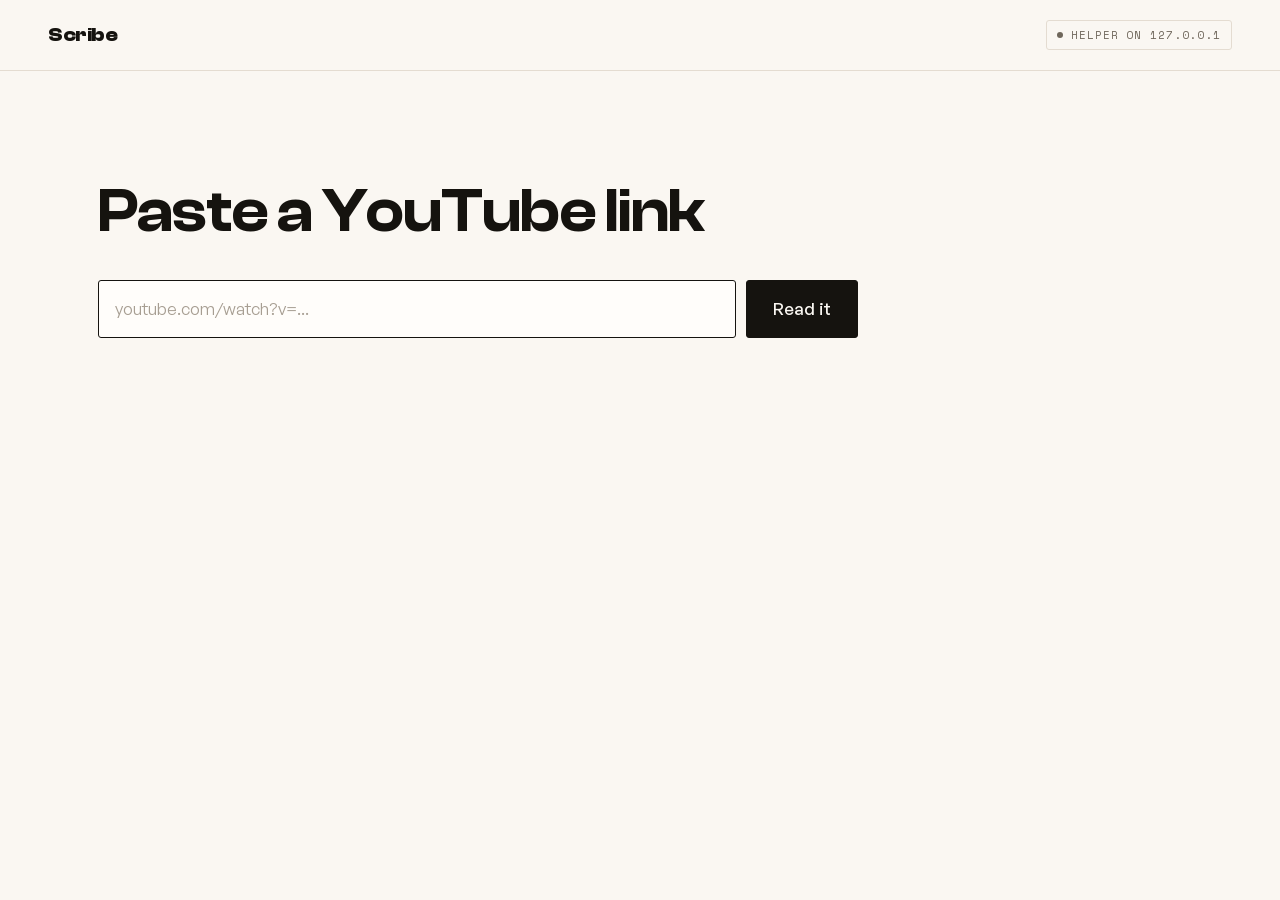
<file: docs/index.html>
<!doctype html>
<html lang="en">
<head>
<meta charset="utf-8">
<meta name="viewport" content="width=device-width, initial-scale=1">
<title>Scribe</title>
<meta name="description" content="Paste a YouTube link, read the transcript.">
<link rel="preload" href="assets/fonts/clash-600.woff2" as="font" type="font/woff2" crossorigin>
<link rel="preload" href="assets/fonts/gsans-400.woff2" as="font" type="font/woff2" crossorigin>
<link rel="stylesheet" href="styles.css">
</head>
<body>

<header class="bar">
  <a class="wordmark" href="./">Scribe</a>
  <button id="status" class="status" type="button" data-state="checking">
    <span class="dot"></span><span id="statusText">checking helper</span>
  </button>
</header>

<main>

  <section id="intake" class="intake">
    <h1>Paste a YouTube link</h1>
    <form id="form" class="field" autocomplete="off">
      <input id="url" type="text" inputmode="url" spellcheck="false"
             placeholder="youtube.com/watch?v=..." aria-label="YouTube URL">
      <button id="go" type="submit">Read it</button>
    </form>
    <p id="error" class="error" hidden></p>

    <div id="recentWrap" hidden>
      <h2 class="rail-title">Recent</h2>
      <ul id="recent" class="recent"></ul>
    </div>

    <div id="helperHelp" class="helper-help" hidden>
      <h2 class="rail-title">Start the helper</h2>
      <p>YouTube will not release captions to a browser, so the fetching runs on your Mac.</p>
      <pre id="cmd"><code>cd ~/"Claude Helpers/Scribe" &amp;&amp; ./helper/start.sh</code></pre>
      <p class="row">
        <button class="ghost" type="button" data-copy="cmd">Copy command</button>
        <button id="retry" class="ghost" type="button" hidden>Try again</button>
      </p>
      <div id="blocked" hidden>
        <p>If it is already running, Chrome is holding the connection back. It asks
           permission before a hosted page may reach 127.0.0.1, so allow it when the
           prompt appears, or open the copy the helper serves itself.</p>
        <p class="row">
          <a id="localLink" class="ghost" href="http://127.0.0.1:8787/">Open the local copy</a>
        </p>
      </div>
    </div>
  </section>

  <section id="loading" class="loading" hidden>
    <div class="track"><span class="fill"></span></div>
    <p id="loadingText" class="mono">asking YouTube for the video</p>
  </section>

  <section id="result" class="result" hidden>

    <article class="meta">
      <img id="thumb" class="thumb" alt="" width="320" height="180">
      <div class="meta-text">
        <h1 id="title"></h1>
        <p id="facts" class="mono facts"></p>
      </div>
    </article>

    <div class="tools">
      <div class="search">
        <input id="search" type="search" placeholder="Search transcript" aria-label="Search transcript">
        <span id="hits" class="mono hits"></span>
      </div>
      <div class="actions">
        <button id="toggleTs" class="ghost is-on" type="button">Timestamps</button>
        <button id="copyAll" class="ghost" type="button">Copy</button>
        <button id="dlTxt" class="ghost" type="button">.txt</button>
        <button id="dlMd" class="ghost" type="button">.md</button>
        <button id="dlSrt" class="ghost" type="button">.srt</button>
        <button id="again" class="ghost" type="button">New link</button>
      </div>
    </div>

    <div class="body">
      <nav id="rail" class="rail" hidden>
        <h2 class="rail-title">Chapters</h2>
        <ol id="chapters"></ol>
      </nav>
      <div id="transcript" class="transcript"></div>
    </div>

  </section>

</main>

<script src="app.js"></script>
</body>
</html>
</file>
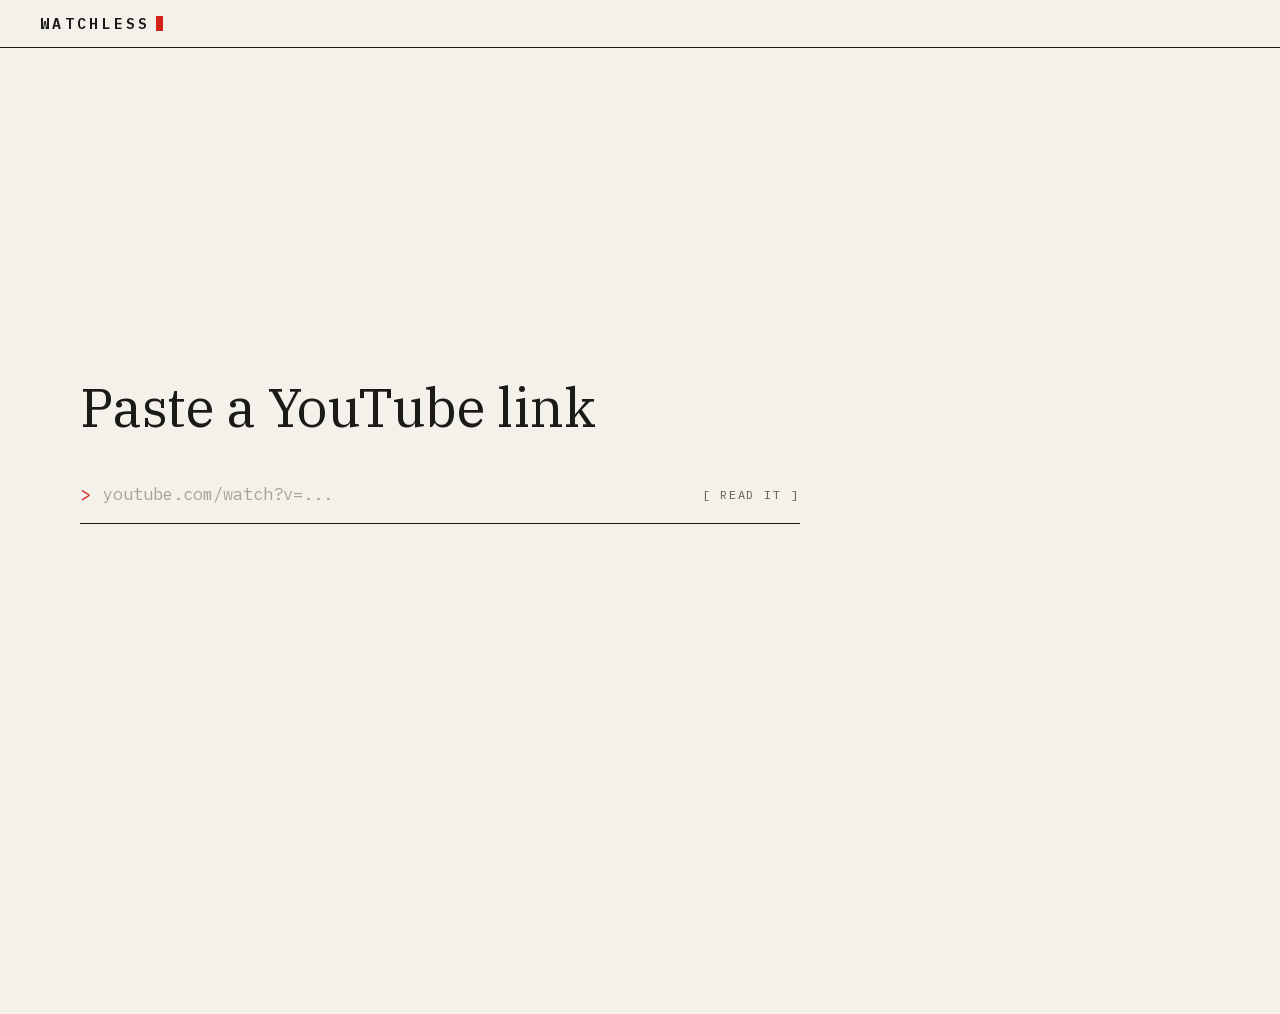
<file: site/index.html>
<!doctype html>
<html lang="en">
<head>
<meta charset="utf-8">
<meta name="viewport" content="width=device-width, initial-scale=1">
<title>Watchless</title>
<meta name="description" content="Paste a YouTube link, read the transcript.">
<meta name="theme-color" content="#F4F1EA">
<link rel="icon" href="favicon.svg" type="image/svg+xml">
<link rel="preload" href="assets/fonts/plexmono-400.woff2" as="font" type="font/woff2" crossorigin>
<link rel="preload" href="assets/fonts/plexserif-400.woff2" as="font" type="font/woff2" crossorigin>
<link rel="stylesheet" href="styles.css">
</head>
<body>

<header class="bar">
  <a class="wordmark" href="./">Watchless<span class="caret" aria-hidden="true"></span></a>
  <p class="stamp" id="stamp" hidden></p>
</header>

<main>

  <section id="intake" class="intake">
    <h1>Paste a YouTube link</h1>

    <form id="form" class="prompt" autocomplete="off">
      <span class="chevron" aria-hidden="true">&gt;</span>
      <input id="url" type="text" inputmode="url" spellcheck="false"
             placeholder="youtube.com/watch?v=..." aria-label="YouTube URL">
      <button id="go" type="submit" class="key">Read it</button>
    </form>

    <p id="error" class="error" hidden></p>

    <div id="recentWrap" class="panel" hidden>
      <h2 class="label">Recent</h2>
      <ol id="recent" class="recent"></ol>
    </div>
  </section>

  <section id="loading" class="loading" hidden>
    <p class="label" id="loadingText">Requesting the video</p>
    <div class="ticker" aria-hidden="true"><span></span></div>
  </section>

  <section id="result" class="result" hidden>

    <article class="docket">
      <img id="thumb" class="thumb" alt="" width="320" height="180">
      <div class="docket-body">
        <h1 id="title"></h1>
        <dl id="facts" class="facts"></dl>
      </div>
    </article>

    <section id="brief" class="brief" hidden>
      <h2 class="label">Brief</h2>
      <p id="briefAbout" class="brief-about"></p>
      <ol id="briefPoints" class="brief-points"></ol>
    </section>

    <div class="perf" aria-hidden="true"></div>

    <div class="tools">
      <div class="find">
        <span class="chevron" aria-hidden="true">/</span>
        <input id="search" type="search" placeholder="Search transcript" aria-label="Search transcript">
        <span id="hits" class="hits"></span>
      </div>
      <div class="actions">
        <button id="toggleTs" class="key is-on" type="button">Timestamps</button>
        <button id="copyAll" class="key" type="button">Copy</button>
        <button id="dlTxt" class="key" type="button">txt</button>
        <button id="dlMd" class="key" type="button">md</button>
        <button id="dlSrt" class="key" type="button">srt</button>
        <button id="again" class="key" type="button">New</button>
      </div>
    </div>

    <div class="body">
      <nav id="rail" class="rail" hidden>
        <h2 class="label">Chapters</h2>
        <ol id="chapters"></ol>
      </nav>
      <div id="transcript" class="transcript"></div>
    </div>

  </section>

</main>

<script src="app.js"></script>
</body>
</html>
</file>
<file: docs/styles.css>
@font-face{font-family:Clash;src:url(assets/fonts/clash-600.woff2) format('woff2');font-weight:600;font-display:swap}
@font-face{font-family:Clash;src:url(assets/fonts/clash-700.woff2) format('woff2');font-weight:700;font-display:swap}
@font-face{font-family:GSans;src:url(assets/fonts/gsans-400.woff2) format('woff2');font-weight:400;font-display:swap}
@font-face{font-family:GSans;src:url(assets/fonts/gsans-500.woff2) format('woff2');font-weight:500;font-display:swap}
@font-face{font-family:SMono;src:url(assets/fonts/smono-400.woff2) format('woff2');font-weight:400;font-display:swap}

:root{
  --cream:#FAF7F2;
  --paper:#FFFDFA;
  --ink:#15130F;
  --muted:#6F675B;
  --line:#E4DCD1;
  --accent:#F2541B;
  --ease:cubic-bezier(.2,0,0,1);
  --shell:1180px;
}

*{box-sizing:border-box}
html{-webkit-text-size-adjust:100%}
body{
  margin:0;background:var(--cream);color:var(--ink);
  font:400 17px/1.68 GSans,ui-sans-serif,system-ui,sans-serif;
  -webkit-font-smoothing:antialiased;
}
h1,h2{margin:0;font-family:Clash,Georgia,serif;font-weight:600;letter-spacing:-.015em;line-height:1.05}
p{margin:0}
button{font:inherit;color:inherit;cursor:pointer}
input{font:inherit;color:inherit}
a{color:inherit}
.mono{font-family:SMono,ui-monospace,monospace;font-size:12px;letter-spacing:.06em;text-transform:uppercase;color:var(--muted)}

/* ---------- bar ---------- */
.bar{
  display:flex;align-items:center;justify-content:space-between;gap:16px;
  padding:18px clamp(20px,5vw,48px);border-bottom:1px solid var(--line);
  position:sticky;top:0;background:var(--cream);z-index:20;
}
.wordmark{font-family:Clash;font-weight:700;font-size:20px;letter-spacing:-.02em;text-decoration:none}
.status{
  display:inline-flex;align-items:center;gap:8px;background:none;border:1px solid var(--line);
  border-radius:3px;padding:5px 10px;font-family:SMono,monospace;font-size:11px;
  letter-spacing:.08em;text-transform:uppercase;color:var(--muted);
  transition:border-color 180ms var(--ease),color 180ms var(--ease);
}
.status:hover{border-color:var(--ink);color:var(--ink)}
.dot{width:6px;height:6px;border-radius:50%;background:var(--muted)}
.status[data-state=up] .dot{background:#2F7D4F}
.status[data-state=down] .dot{background:var(--accent)}

main{padding:0 clamp(20px,5vw,48px) 120px;max-width:var(--shell);margin:0 auto}

/* ---------- intake ---------- */
.intake{padding:clamp(56px,12vh,120px) 0 0;max-width:760px}
.intake h1{font-size:clamp(38px,6.4vw,62px)}
.field{display:flex;gap:10px;margin-top:36px;flex-wrap:wrap}
.field input{
  flex:1 1 320px;min-width:0;background:var(--paper);border:1px solid var(--line);
  border-radius:3px;padding:14px 16px;outline:none;
  transition:border-color 180ms var(--ease);
}
.field input:focus{border-color:var(--ink)}
.field input::placeholder{color:#A79E92}
.field button{
  background:var(--ink);color:var(--cream);border:1px solid var(--ink);border-radius:3px;
  padding:14px 26px;font-weight:500;
  transition:background 180ms var(--ease),color 180ms var(--ease);
}
.field button:hover{background:var(--accent);border-color:var(--accent)}
.field button[disabled]{opacity:.45;cursor:default}
.error{margin-top:18px;color:var(--accent);max-width:56ch}
.error span{display:block;color:var(--muted);font-size:15px;margin-top:4px}

.rail-title{
  font-family:SMono,monospace;font-size:11px;font-weight:400;letter-spacing:.12em;
  text-transform:uppercase;color:var(--muted);
}
#recentWrap,.helper-help{margin-top:64px;padding-top:22px;border-top:1px solid var(--line)}
.recent{list-style:none;margin:14px 0 0;padding:0}
.recent li{border-bottom:1px solid var(--line)}
.recent button{
  width:100%;display:flex;gap:16px;align-items:baseline;justify-content:space-between;
  background:none;border:0;padding:12px 0;text-align:left;
  transition:color 180ms var(--ease);
}
.recent button:hover{color:var(--accent)}
.recent .t{flex:1;min-width:0;overflow:hidden;text-overflow:ellipsis;white-space:nowrap}
.helper-help p{max-width:52ch;color:var(--muted);margin-top:14px}
.helper-help .row{display:flex;gap:8px;align-items:center;flex-wrap:wrap}
a.ghost{text-decoration:none;display:inline-block}
pre{
  margin:16px 0 14px;padding:14px 16px;background:var(--paper);border:1px solid var(--line);
  border-radius:3px;overflow-x:auto;
}
code{font-family:SMono,monospace;font-size:13px;line-height:1.6}

/* ---------- loading ---------- */
.loading{padding:clamp(56px,12vh,120px) 0 0;max-width:520px}
.track{height:1px;background:var(--line);overflow:hidden}
.fill{display:block;height:1px;width:34%;background:var(--accent);animation:slide 1.5s var(--ease) infinite}
@keyframes slide{0%{transform:translateX(-105%)}100%{transform:translateX(320%)}}
#loadingText{margin-top:14px}

/* ---------- result ---------- */
.result{padding-top:clamp(40px,7vh,72px)}
.meta{display:flex;gap:24px;align-items:flex-start;flex-wrap:wrap}
.thumb{width:280px;height:auto;aspect-ratio:16/9;object-fit:cover;border:1px solid var(--line);border-radius:3px}
.meta-text{flex:1 1 320px;min-width:0}
.meta h1{font-size:clamp(26px,3.4vw,38px);max-width:22ch}
.facts{margin-top:14px;line-height:2}
.facts b{font-weight:400;color:var(--ink)}

.tools{
  display:flex;gap:16px;align-items:center;justify-content:space-between;flex-wrap:wrap;
  margin-top:40px;padding:12px 0;border-top:1px solid var(--line);border-bottom:1px solid var(--line);
  position:sticky;top:65px;background:var(--cream);z-index:10;
}
.search{display:flex;align-items:baseline;gap:12px;flex:1 1 240px}
.search input{
  flex:1;background:none;border:0;border-bottom:1px solid transparent;padding:4px 0;outline:none;
  font-size:16px;transition:border-color 180ms var(--ease);
}
.search input:focus{border-bottom-color:var(--ink)}
.search input::placeholder{color:#A79E92}
.hits{white-space:nowrap}
.actions{display:flex;gap:6px;flex-wrap:wrap}
.ghost{
  background:none;border:1px solid var(--line);border-radius:3px;padding:6px 12px;
  font-family:SMono,monospace;font-size:11px;letter-spacing:.08em;text-transform:uppercase;
  color:var(--muted);transition:color 180ms var(--ease),border-color 180ms var(--ease);
}
.ghost:hover{color:var(--ink);border-color:var(--ink)}
.ghost.is-on{color:var(--ink);border-color:var(--ink)}

.body{display:grid;grid-template-columns:1fr;gap:56px;margin-top:48px}
.body.has-rail{grid-template-columns:216px minmax(0,1fr)}
.rail{position:sticky;top:140px;align-self:start;max-height:calc(100vh - 180px);overflow-y:auto}
.rail ol{list-style:none;margin:14px 0 0;padding:0;counter-reset:ch}
.rail li{counter-increment:ch}
.rail button{
  display:block;width:100%;text-align:left;background:none;border:0;padding:7px 0 7px 26px;
  font-size:14px;line-height:1.35;color:var(--muted);position:relative;
  transition:color 180ms var(--ease);
}
.rail button::before{
  content:counter(ch,decimal-leading-zero);position:absolute;left:0;top:8px;
  font-family:SMono,monospace;font-size:10px;letter-spacing:.06em;color:#B6ADA0;
}
.rail button:hover,.rail button.active{color:var(--ink)}
.rail button.active::before{color:var(--accent)}

.transcript{max-width:74ch}
.chapter{margin:0 0 8px;padding-top:44px;font-size:22px;scroll-margin-top:150px}
.chapter:first-child{padding-top:0}
.chapter .num{font-family:SMono,monospace;font-size:11px;letter-spacing:.08em;color:var(--accent);display:block;margin-bottom:10px}
.block{display:grid;grid-template-columns:64px minmax(0,1fr);gap:18px;padding:10px 0}
.block .ts{
  font-family:SMono,monospace;font-size:11px;letter-spacing:.04em;color:#A79E92;
  text-decoration:none;padding-top:6px;transition:color 180ms var(--ease);
}
.block .ts:hover{color:var(--accent)}
.block p{line-height:1.72}
.no-ts .block{grid-template-columns:minmax(0,1fr)}
.no-ts .block .ts{display:none}
.block.dim{opacity:.45}
mark{background:rgba(242,84,27,.18);color:inherit;border-radius:2px;padding:0 1px}
mark.on{background:var(--accent);color:var(--cream)}

@media (max-width:820px){
  .body.has-rail{grid-template-columns:1fr}
  .rail{position:static;max-height:none;border-bottom:1px solid var(--line);padding-bottom:12px}
  .rail ol{columns:2;column-gap:24px}
  .rail li{break-inside:avoid}
  .tools{position:static}
  .block{grid-template-columns:minmax(0,1fr);gap:4px}
  .block .ts{padding-top:0}
  .meta{gap:18px}
  .thumb{width:172px}
  .meta h1{font-size:26px}
  .body{gap:32px;margin-top:32px}
}
@media (prefers-reduced-motion:reduce){
  *{animation-duration:.01ms!important;transition-duration:.01ms!important}
}
</file>
<file: site/styles.css>
/* Watchless — "Printout".
   A transcript is machine output, so the chrome is set like one: IBM Plex Mono,
   hairlines, zero radius, no shadows, one ink and one ribbon red. Plex Serif
   carries the transcript itself, because 3,000 words of mono is a punishment.
   Both faces come from IBM's typewriter and line-printer lineage, which is the
   whole reference. */

@font-face{font-family:PlexMono;src:url(assets/fonts/plexmono-400.woff2) format('woff2');font-weight:400;font-display:swap;unicode-range:U+0000-00FF,U+0131,U+0152-0153,U+02BB-02BC,U+02C6,U+02DA,U+02DC,U+2000-206F,U+2074,U+20AC,U+2122,U+2191,U+2193,U+2212,U+2215}
@font-face{font-family:PlexMono;src:url(assets/fonts/plexmono-400-ext.woff2) format('woff2');font-weight:400;font-display:swap;unicode-range:U+0100-024F,U+0259,U+1E00-1EFF,U+2020,U+20A0-20AB,U+20AD-20CF,U+2113,U+2C60-2C7F,U+A720-A7FF}
@font-face{font-family:PlexMono;src:url(assets/fonts/plexmono-600.woff2) format('woff2');font-weight:600;font-display:swap;unicode-range:U+0000-00FF,U+0131,U+0152-0153,U+02BB-02BC,U+02C6,U+02DA,U+02DC,U+2000-206F,U+2074,U+20AC,U+2122,U+2191,U+2193,U+2212,U+2215}
@font-face{font-family:PlexMono;src:url(assets/fonts/plexmono-600-ext.woff2) format('woff2');font-weight:600;font-display:swap;unicode-range:U+0100-024F,U+0259,U+1E00-1EFF,U+2020,U+20A0-20AB,U+20AD-20CF,U+2113,U+2C60-2C7F,U+A720-A7FF}
@font-face{font-family:PlexSerif;src:url(assets/fonts/plexserif-400.woff2) format('woff2');font-weight:400;font-display:swap;unicode-range:U+0000-00FF,U+0131,U+0152-0153,U+02BB-02BC,U+02C6,U+02DA,U+02DC,U+2000-206F,U+2074,U+20AC,U+2122,U+2191,U+2193,U+2212,U+2215}
@font-face{font-family:PlexSerif;src:url(assets/fonts/plexserif-400-ext.woff2) format('woff2');font-weight:400;font-display:swap;unicode-range:U+0100-024F,U+0259,U+1E00-1EFF,U+2020,U+20A0-20AB,U+20AD-20CF,U+2113,U+2C60-2C7F,U+A720-A7FF}

:root{
  --paper:#F4F1EA;
  --sheet:#FBFAF6;
  --ink:#1A1A17;
  --muted:#5F5B52;
  --rule:#D6D0C4;
  --red:#D2231A;        /* the red half of a two-colour printer ribbon */
  --mono:PlexMono,ui-monospace,SFMono-Regular,Menlo,monospace;
  --serif:PlexSerif,Iowan Old Style,Georgia,serif;
  --tap:120ms linear;
  --enter:200ms cubic-bezier(.2,0,0,1);
  --shell:1200px;
}

*{box-sizing:border-box}
html{-webkit-text-size-adjust:100%}
/* Author `display` beats the UA sheet's [hidden] rule, and the flex sections
   below would otherwise keep their full height while "hidden". */
[hidden]{display:none!important}
body{
  margin:0;background:var(--paper);color:var(--ink);
  font:400 17px/1.7 var(--serif);
  -webkit-font-smoothing:antialiased;
}
h1,h2{margin:0;font-weight:400;line-height:1.1}
p,dl,dd{margin:0}
button{font:inherit;color:inherit;cursor:pointer;background:none;border:0;padding:0}
input{font:inherit;color:inherit}
a{color:inherit}
::selection{background:var(--red);color:var(--paper)}
:focus-visible{outline:2px solid var(--red);outline-offset:3px}

.label{
  font:400 11px/1 var(--mono);letter-spacing:.18em;text-transform:uppercase;
  color:var(--muted);
}

/* ---------------------------------------------------------------- header */
.bar{
  display:flex;align-items:center;justify-content:space-between;gap:16px;
  padding:16px clamp(18px,4vw,40px);border-bottom:1px solid var(--ink);
  position:sticky;top:0;background:var(--paper);z-index:20;
}
.wordmark{
  font:600 15px/1 var(--mono);letter-spacing:.22em;text-transform:uppercase;
  text-decoration:none;display:inline-flex;align-items:center;
}
.caret{
  display:inline-block;width:.5em;height:1em;background:var(--red);
  margin-left:.34em;animation:blink 1.2s steps(1,end) infinite;
}
@keyframes blink{0%,50%{opacity:1}50.01%,100%{opacity:0}}
.stamp{
  font:400 11px/1 var(--mono);letter-spacing:.18em;color:var(--muted);
  border:1px solid var(--rule);padding:5px 9px;
}

main{max-width:var(--shell);margin:0 auto;padding:0 clamp(18px,4vw,40px) 120px}

/* ---------------------------------------------------------------- intake */
/* Sit the intake in the middle of the sheet. Left at the top it read as a page
   that had failed to finish loading. */
.intake{
  max-width:720px;padding:40px 0 80px;
  min-height:calc(100vh - 54px);min-height:calc(100dvh - 54px);
  display:flex;flex-direction:column;justify-content:center;
}
.intake h1{font-size:clamp(34px,5.4vw,54px);letter-spacing:-.01em}

.prompt{
  display:flex;align-items:center;gap:12px;margin-top:40px;
  border-bottom:1px solid var(--ink);padding-bottom:10px;
}
.chevron{font:400 18px/1 var(--mono);color:var(--red);flex:none}
.prompt input{
  flex:1;min-width:0;background:none;border:0;outline:none;padding:6px 0;
  font:400 17px/1.4 var(--mono);
}
.prompt input::placeholder{color:#A9A296}
.key{
  font:400 11px/1 var(--mono);letter-spacing:.16em;text-transform:uppercase;
  color:var(--muted);padding:8px 2px;transition:color var(--tap);flex:none;
}
.key::before{content:"[ "}
.key::after{content:" ]"}
.key:hover{color:var(--red)}
.key.is-on{color:var(--ink)}
.key.is-on::before,.key.is-on::after{color:var(--red)}
.key[disabled]{opacity:.4;cursor:default}
.prompt .key{font-size:12px;padding:8px 0 8px 8px}

.error{
  margin-top:22px;font:400 14px/1.6 var(--mono);color:var(--red);
  max-width:60ch;border-left:2px solid var(--red);padding-left:14px;
}
.error span{display:block;color:var(--muted);margin-top:6px}

.panel{margin-top:72px;border-top:1px solid var(--rule);padding-top:18px}
.recent{list-style:none;margin:12px 0 0;padding:0;counter-reset:r}
.recent li{counter-increment:r;border-bottom:1px solid var(--rule)}
.recent button{
  width:100%;display:flex;gap:18px;align-items:baseline;text-align:left;
  padding:11px 0;transition:color var(--tap);
}
.recent button::before{
  content:counter(r,decimal-leading-zero);
  font:400 11px/1.4 var(--mono);color:var(--red);flex:none;
}
.recent .t{flex:1;min-width:0;overflow:hidden;text-overflow:ellipsis;white-space:nowrap;font-size:16px}
.recent .c{
  font:400 11px/1.4 var(--mono);letter-spacing:.1em;text-transform:uppercase;
  color:var(--muted);flex:none;
}
.recent button:hover{color:var(--red)}

/* --------------------------------------------------------------- loading */
.loading{
  max-width:520px;padding:40px 0 80px;
  min-height:calc(100vh - 54px);min-height:calc(100dvh - 54px);
  display:flex;flex-direction:column;justify-content:center;
}
.ticker{margin-top:16px;height:10px;border:1px solid var(--rule);padding:1px}
.ticker span{display:block;height:100%;width:14%;background:var(--red);animation:feed 2.2s steps(14,end) infinite}
@keyframes feed{from{transform:translateX(0)}to{transform:translateX(700%)}}

/* ---------------------------------------------------------------- docket */
.result{padding-top:clamp(34px,6vh,64px)}
.docket{display:flex;gap:26px;align-items:flex-start;flex-wrap:wrap}
.thumb{width:236px;height:auto;aspect-ratio:16/9;object-fit:cover;border:1px solid var(--ink)}
.docket-body{flex:1 1 320px;min-width:0}
.docket h1{font-size:clamp(25px,3vw,34px);max-width:24ch;letter-spacing:-.01em}
.facts{
  margin-top:20px;display:grid;grid-template-columns:auto 1fr;gap:7px 16px;
  font:400 12px/1.35 var(--mono);
}
.facts dt{letter-spacing:.16em;text-transform:uppercase;color:var(--muted)}
.facts dd{letter-spacing:.04em}

.perf{
  height:1px;margin-top:34px;
  background:repeating-linear-gradient(90deg,var(--rule) 0 6px,transparent 6px 12px);
}

/* ----------------------------------------------------------------- brief */
/* What the video is and what it says, printed above the transcript the way an
   abstract sits above a report. Serif, because this is reading, not chrome. */
.brief{margin-top:38px;border-top:1px solid var(--ink);padding-top:16px;max-width:70ch}
.brief-about{margin:13px 0 0;font:400 17px/1.55 var(--serif)}
.brief-points{list-style:none;margin:19px 0 0;padding:0;counter-reset:kp}
.brief-points li{
  counter-increment:kp;position:relative;padding-left:36px;margin-top:11px;
  font:400 15px/1.55 var(--serif);
}
.brief-points li::before{
  content:"[" counter(kp,decimal-leading-zero) "]";
  position:absolute;left:0;top:3px;
  font:400 11px/1.4 var(--mono);letter-spacing:.06em;color:var(--red);
}

/* ----------------------------------------------------------------- tools */
.tools{
  display:flex;gap:20px;align-items:center;justify-content:space-between;flex-wrap:wrap;
  padding:12px 0;border-bottom:1px solid var(--ink);
  position:sticky;top:53px;background:var(--paper);z-index:10;
}
.find{display:flex;align-items:center;gap:10px;flex:1 1 260px}
.find .chevron{font-size:14px}
.find input{
  flex:1;min-width:0;background:none;border:0;outline:none;padding:2px 0;
  font:400 14px/1.4 var(--mono);
}
.find input::placeholder{color:#A9A296}
.find input::-webkit-search-cancel-button{-webkit-appearance:none}
.hits{font:400 11px/1 var(--mono);letter-spacing:.14em;color:var(--red);white-space:nowrap}
.actions{display:flex;gap:14px;flex-wrap:wrap}

/* ------------------------------------------------------------ transcript */
.body{display:grid;grid-template-columns:1fr;gap:52px;margin-top:40px}
.body.has-rail{grid-template-columns:200px minmax(0,1fr)}
.rail{position:sticky;top:126px;align-self:start;max-height:calc(100vh - 170px);overflow-y:auto}
.rail ol{list-style:none;margin:12px 0 0;padding:0;counter-reset:ch}
.rail li{counter-increment:ch}
.rail button{
  display:block;width:100%;text-align:left;padding:6px 0 6px 28px;position:relative;
  font:400 12px/1.4 var(--mono);color:var(--muted);transition:color var(--tap);
}
.rail button::before{
  content:counter(ch,decimal-leading-zero);position:absolute;left:0;top:6px;
  font-size:10px;letter-spacing:.08em;color:#B2AB9E;
}
.rail button:hover,.rail button.active{color:var(--ink)}
.rail button.active::before{color:var(--red)}

.transcript{max-width:70ch}

/* The signature device: a chapter prints as a separator line. */
.chapter{
  display:flex;align-items:center;gap:12px;margin:0 0 14px;padding-top:46px;
  font:600 12px/1.3 var(--mono);letter-spacing:.16em;text-transform:uppercase;
  scroll-margin-top:140px;
}
.chapter:first-child{padding-top:0}
.chapter .num{color:var(--red);flex:none}
.chapter .name{flex:none;max-width:calc(100% - 140px);overflow:hidden;text-overflow:ellipsis;white-space:nowrap}
.chapter .fill{flex:1;height:1px;background:var(--ink);min-width:16px}
.chapter .at{flex:none;font-weight:400;letter-spacing:.08em;color:var(--muted)}

.block{display:grid;grid-template-columns:62px minmax(0,1fr);gap:20px;padding:9px 0}
.block .ts{
  font:400 11px/1 var(--mono);letter-spacing:.06em;color:#A9A296;
  text-decoration:none;padding-top:9px;transition:color var(--tap);
}
.block .ts:hover{color:var(--red)}
.block p{font-size:18px;line-height:1.72}
.no-ts .block{grid-template-columns:minmax(0,1fr)}
.no-ts .block .ts{display:none}
.block.dim{opacity:.42}
mark{background:rgba(210,35,26,.16);color:inherit;padding:0 1px}
mark.on{background:var(--red);color:var(--paper)}

/* ----------------------------------------------------------- responsive */
@media (max-width:840px){
  .body.has-rail{grid-template-columns:1fr}
  /* Twelve chapters ahead of the text meant scrolling past an index to reach
     what you came for. Bound it and let it scroll inside its own box. */
  .rail{position:static;border:1px solid var(--rule);padding:12px 14px;max-height:168px;overflow-y:auto}
  .rail ol{columns:2;column-gap:22px}
  .rail li{break-inside:avoid}
  .tools{position:static}
  .body{gap:30px;margin-top:28px}
  .docket{gap:18px}
  .thumb{width:150px}
  .docket h1{font-size:24px}
  .block{grid-template-columns:minmax(0,1fr);gap:3px}
  .block .ts{padding-top:0}
  .block p{font-size:17px}
  .chapter .name{max-width:100%;white-space:normal}
  .chapter .fill{display:none}
}
@media (prefers-reduced-motion:reduce){
  *{animation-duration:.01ms!important;transition-duration:.01ms!important}
}

/* ---------------------------------------------------------------- print */
@media print{
  .bar,.tools,.rail,.perf,.thumb{display:none}
  body{background:#fff;color:#000;font-size:11pt}
  main{padding:0;max-width:none}
  .body{display:block}
  .transcript{max-width:none}
  .block{grid-template-columns:54px 1fr;page-break-inside:avoid}
  .block .ts{color:#666}
  .chapter{page-break-after:avoid;padding-top:20pt}
  .brief{page-break-inside:avoid;border-top:1pt solid #000}
  a{text-decoration:none}
}
</file>
